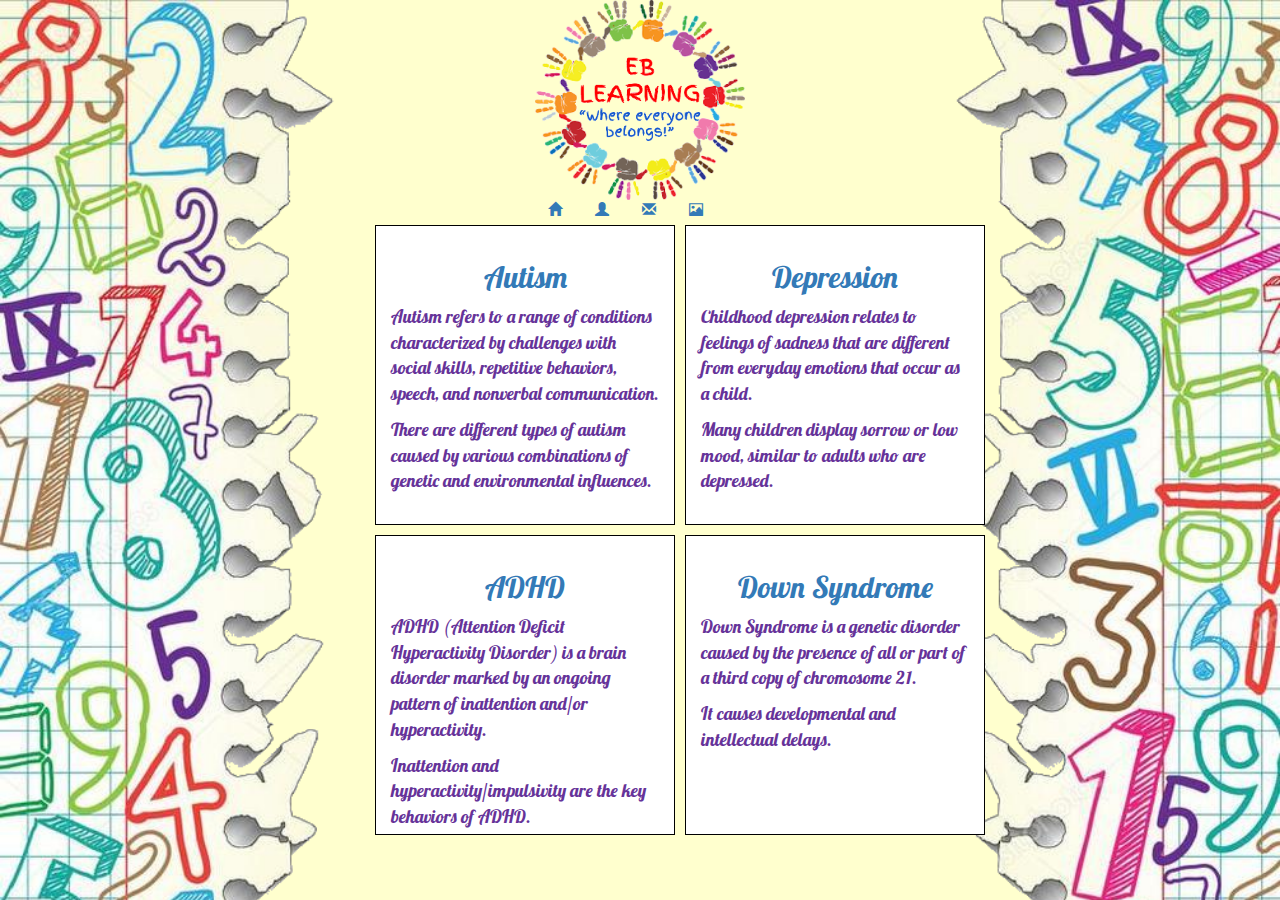
<file: index.html>
<!DOCTYPE html>
<html lang="en-us">
<head>
  <title>EB LEARNING</title>
  <link rel="shortcut icon" href="ebnew.png">
<link rel="stylesheet" type="text/css" href="home.css"/>
<meta name="viewport" content="width=device-width, initial-scale=1.0">
<link rel="stylesheet" href="https://maxcdn.bootstrapcdn.com/bootstrap/3.3.7/css/bootstrap.min.css">
<style>
.disability {
    float: left;
    margin: 5px;
    padding: 15px;
    max-width: 300px;
    height: 300px;
    background-color:#FFFFFF;
    color: 	#663399;
    border: 1px solid black;
}
#disability {
  width: 800px;
  margin-left: 370px;
  font-size: 18px;
  color: 	#FF7F50;
}

.icon-bar {
    width: 100%;
    background-color: #555;
    overflow: auto;
}

</style>
</head>
<body id="body">

<style>
#logo {
  text-align: center;
}

</style>

<div id="logo">
<img src="ebnew.png" style="width:210px;height:200px;">
</div>

</head>

<body>
  <div class="icon">
<a href="index.html"><i class="glyphicon glyphicon-home" id="home" title="Home"></i></a>
<a href="aboutcontact.html"><i class="glyphicon glyphicon-user" id="user" title="About Us"></i></a>
<a href="aboutcontact.html"><i class="glyphicon glyphicon-envelope" id="contact" title="Contact Us"></i></a>
<a href="games.html"><i class="glyphicon glyphicon-picture" id="games" title="Interactive Activities"></i></a>
</div>

<div id="disability">

<div class="disability">
  <center><a href="autism.html"><h2>Autism</h2></a></center>
  <p>Autism refers to a range of conditions characterized by challenges with social skills, repetitive behaviors, speech, and nonverbal communication.</p>
  <p>There are different types of autism caused by various combinations of genetic and environmental influences.</p>
</div>

<div class="disability">
  <center><a href="depression.html"><h2>Depression</h2></a></center>
  <p>Childhood depression relates to feelings of sadness that are different from everyday emotions that occur as a child.</p>
  <p>Many children display sorrow or low mood, similar to adults who are depressed.</p>
</div>

<div class="disability">
  <center><a href="adhd.html"><h2>ADHD</h2></a></center>
  <p>ADHD (Attention Deficit Hyperactivity Disorder) is a brain disorder marked by an ongoing pattern of inattention and/or hyperactivity.</p>
  <p>Inattention and hyperactivity/impulsivity are the key behaviors of ADHD.</p>
</div>

<div class="disability">
  <center><a href="down.html"><h2>Down Syndrome</h2></a></center>
  <p>Down Syndrome is a genetic disorder caused by the presence of all or part of a third copy of chromosome 21.</p>
  <p>It causes developmental and intellectual delays.</p>
</div>

</div>

</body>
</html>
</file>
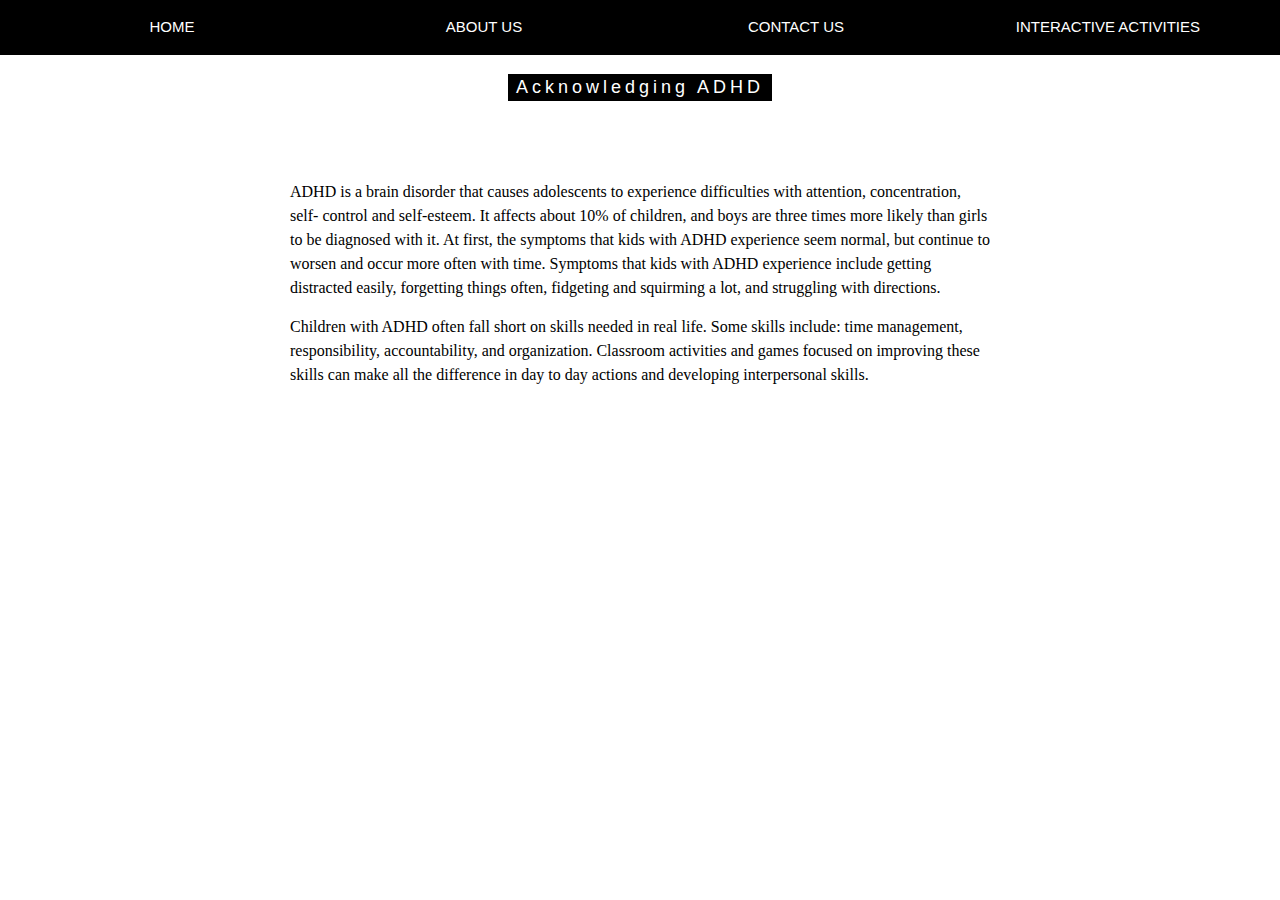
<file: adhd.html>
<!DOCTYPE html>
<html>
<title>Acknowledging ADHD</title>
<link rel="shortcut icon" href="ebnew.png">
<meta charset="UTF-8">
<meta name="viewport" content="width=device-width, initial-scale=1">
<link rel="stylesheet" href="https://www.w3schools.com/w3css/4/w3.css">
<link rel="stylesheet" type="text/css" href="adhd.css"/>
<style>
body, html {
    height: 100%;
    font-family: "Inconsolata", sans-serif;
}
.bgimg {
    background-position: center;
    background-size: cover;
    background-repeat: no-repeat;
    background-image: url("/https://media.giphy.com/media/K6XzyTHyNwZck/source.gif");
}
.menu {
    display: none;
}
#try2 {
  text-align: center;
  float: center;
}
</style>
<body>

<div class="w3-top" id="try">
  <div class="w3-row w3-padding w3-black" id="try2">
    <div class="w3-col s3">
      <a href="index.html" class="w3-button w3-block w3-black">HOME</a>
    </div>
    <div class="w3-col s3">
      <a href="aboutcontact.html" class="w3-button w3-block w3-black">ABOUT US</a>
    </div>
    <div class="w3-col s3">
      <a href="aboutcontact.html" class="w3-button w3-block w3-black">CONTACT US</a>
    </div>
    <div class="w3-col s3">
      <a href="games.html" class="w3-button w3-block w3-black">INTERACTIVE ACTIVITIES</a>
    </div>
  </div>
</div>

<div class="w3-container" id="about">
  <div class="w3-content" style="max-width:700px">
    <h5 class="w3-center w3-padding-64"><span class="w3-tag w3-wide">Acknowledging ADHD</span></h5>
    <p><font size="3" color="black" font face="georgia">ADHD is a brain disorder that causes adolescents to experience difficulties with attention, concentration, self- control and self-esteem. It affects about 10% of children, and boys are three times more likely than girls to be diagnosed with it. At first, the symptoms that kids with ADHD experience seem normal, but continue to worsen and occur more often with time. Symptoms that kids with ADHD experience include getting distracted easily, forgetting things often, fidgeting and squirming a lot, and struggling with directions.</font></p>
    <p><font size="3" color="black" font face="georgia">Children with ADHD often fall short on skills needed in real life. Some skills include: time management, responsibility, accountability, and organization. Classroom activities and games focused on improving these skills can make all the difference in day to day actions and developing interpersonal skills.</font></p>
    <center><iframe allowtransparency="true" width="485" height="402" src="https://scratch.mit.edu/projects/embed/170763919/?autostart=false" frameborder="0" allowfullscreen></iframe></center>
</body>
</html>
</file>
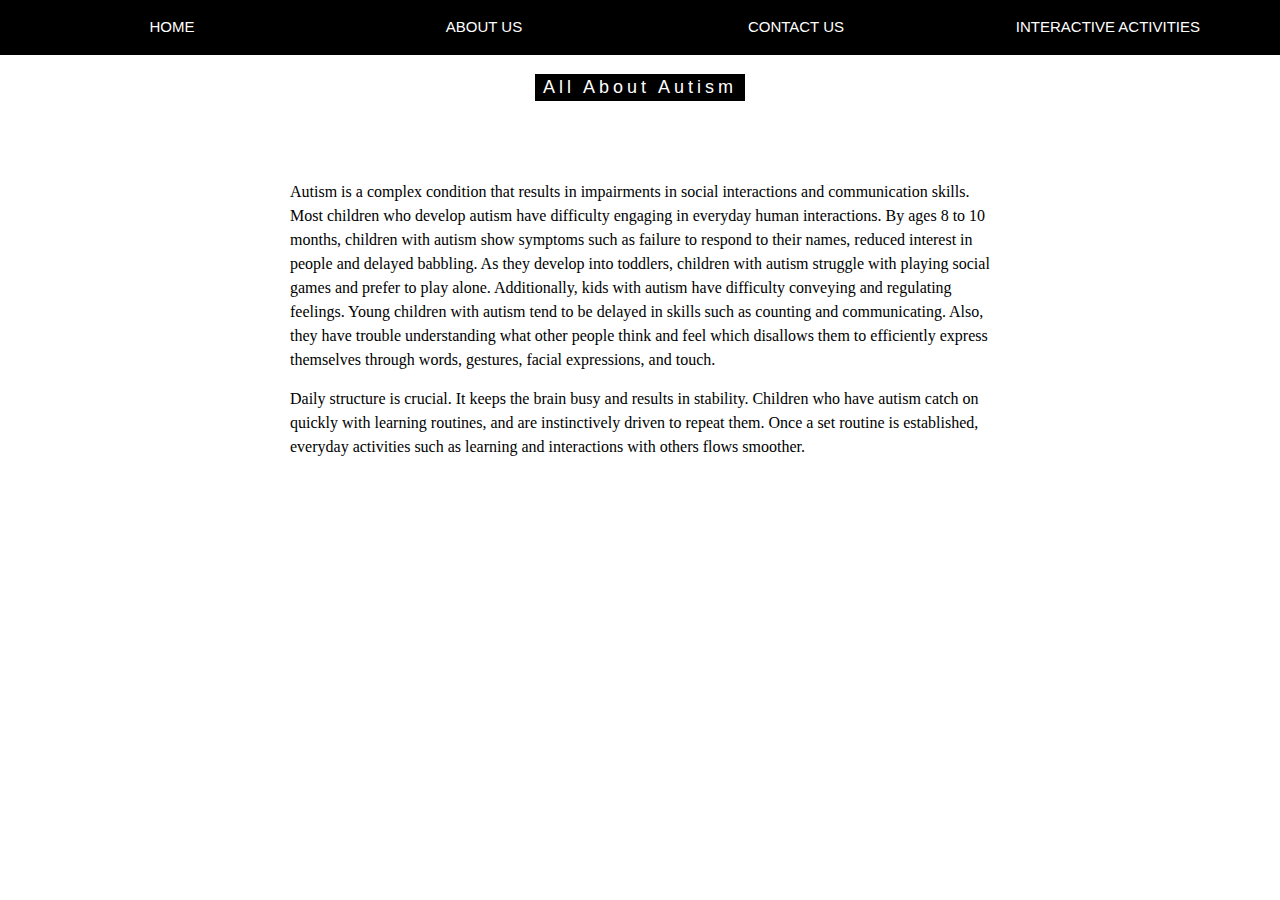
<file: autism.html>
<!DOCTYPE html>
<html>
<title>All About Autism</title>
<link rel="shortcut icon" href="ebnew.png">
<meta charset="UTF-8">
<meta name="viewport" content="width=device-width, initial-scale=1">
<link rel="stylesheet" href="https://www.w3schools.com/w3css/4/w3.css">
<link rel="stylesheet" type="text/css" href="depression.css"/>
<style>

body, html {
    height: 100%;
    font-family: "Inconsolata", sans-serif;
}
.bgimg {
    background-position: center;
    background-size: cover;
    background-repeat: no-repeat;
    background-image: url("/https://media.giphy.com/media/K6XzyTHyNwZck/source.gif");
}
.menu {
    display: none;
}
#try2 {
  text-align: center;
  float: center;
}
</style>
<body>

<div class="w3-top" id="try">
  <div class="w3-row w3-padding w3-black" id="try2">
    <div class="w3-col s3">
      <a href="index.html" class="w3-button w3-block w3-black">HOME</a>
    </div>
    <div class="w3-col s3">
      <a href="aboutcontact.html" class="w3-button w3-block w3-black">ABOUT US</a>
    </div>
    <div class="w3-col s3">
      <a href="aboutcontact.html" class="w3-button w3-block w3-black">CONTACT US</a>
    </div>
    <div class="w3-col s3">
      <a href="games.html" class="w3-button w3-block w3-black">INTERACTIVE ACTIVITIES</a>
    </div>
  </div>
</div>

<div class="w3-container" id="about">
  <div class="w3-content" style="max-width:700px">
    <h5 class="w3-center w3-padding-64"><span class="w3-tag w3-wide">All About Autism</span></h5>
    <p><font size="3" color="black" font face="georgia">Autism is a complex condition that results in impairments in social interactions and communication skills. Most children who develop autism have difficulty engaging in everyday human interactions. By ages 8 to 10 months, children with autism show symptoms such as failure to respond to their names, reduced interest in people and delayed babbling. As they develop into toddlers, children with autism struggle with playing social games and prefer to play alone. Additionally, kids with autism have difficulty conveying and regulating feelings. Young children with autism tend to be delayed in skills such as counting and communicating. Also, they have trouble understanding what other people think and feel which disallows them to efficiently express themselves through words, gestures, facial expressions, and touch.</font></p>
    <p><font size="3" color="black" font face="georgia">Daily structure is crucial. It keeps the brain busy and results in stability. Children who have autism catch on quickly with learning routines, and are instinctively driven to repeat them. Once a set routine is established, everyday activities such as learning and interactions with others flows smoother. </font></p>
    <center><iframe allowtransparency="true" width="485" height="402" src="https://scratch.mit.edu/projects/embed/2498730/?autostart=false" frameborder="0" allowfullscreen></iframe></center>
  </body>
</html>
</file>
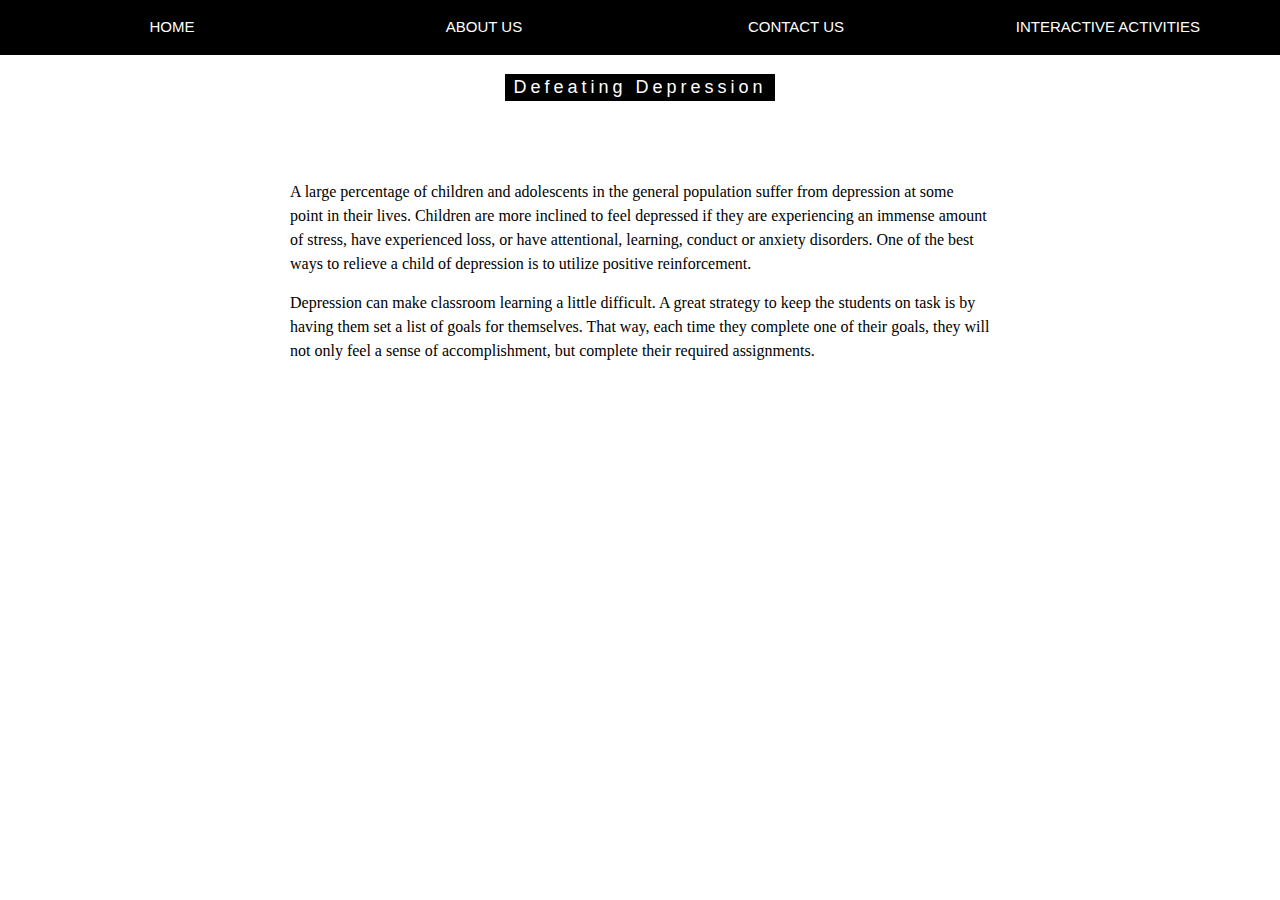
<file: depression.html>
<!DOCTYPE html>
<html>
<title>Defeating Depression</title>
<link rel="shortcut icon" href="ebnew.png">
<meta charset="UTF-8">
<meta name="viewport" content="width=device-width, initial-scale=1">
<link rel="stylesheet" href="https://www.w3schools.com/w3css/4/w3.css">
<link rel="stylesheet" type="text/css" href="depression.css"/>
<style>

body, html {
    height: 100%;
    font-family: "Inconsolata", sans-serif;
}
.bgimg {
    background-position: center;
    background-size: cover;
    background-repeat: no-repeat;
    background-image: url("/https://media.giphy.com/media/K6XzyTHyNwZck/source.gif");
}
.menu {
    display: none;
}
#try2 {
  text-align: center;
  float: center;
}
</style>
<body>

<div class="w3-top" id="try">
  <div class="w3-row w3-padding w3-black" id="try2">
    <div class="w3-col s3">
      <a href="index.html" class="w3-button w3-block w3-black">HOME</a>
    </div>
    <div class="w3-col s3">
      <a href="aboutcontact.html" class="w3-button w3-block w3-black">ABOUT US</a>
    </div>
    <div class="w3-col s3">
      <a href="aboutcontact.html" class="w3-button w3-block w3-black">CONTACT US</a>
    </div>
    <div class="w3-col s3">
      <a href="games.html" class="w3-button w3-block w3-black">INTERACTIVE ACTIVITIES</a>
    </div>
  </div>
</div>

<div class="w3-container" id="about">
  <div class="w3-content" style="max-width:700px">
    <h5 class="w3-center w3-padding-64"><span class="w3-tag w3-wide">Defeating Depression</span></h5>
    <p><font size="3" color="black" font face="georgia">A large percentage of children and adolescents in the general population suffer from depression at some point in their lives. Children are more inclined to feel depressed if they are experiencing an immense amount of stress, have experienced loss, or have attentional, learning, conduct or anxiety disorders. One of the best ways to relieve a child of depression is to utilize positive reinforcement.</font></p>
    <p><font size="3" color="black" font face="georgia">Depression can make classroom learning a little difficult. A great strategy to keep the students on task is by having them set a list of goals for themselves. That way, each time they complete one of their goals, they will not only feel a sense of accomplishment, but complete their required assignments.</font></p>
    <center><iframe allowtransparency="true" width="485" height="402" src="https://scratch.mit.edu/projects/embed/170762476/?autostart=false" frameborder="0" allowfullscreen></iframe></center>
</body>
</html>
</file>
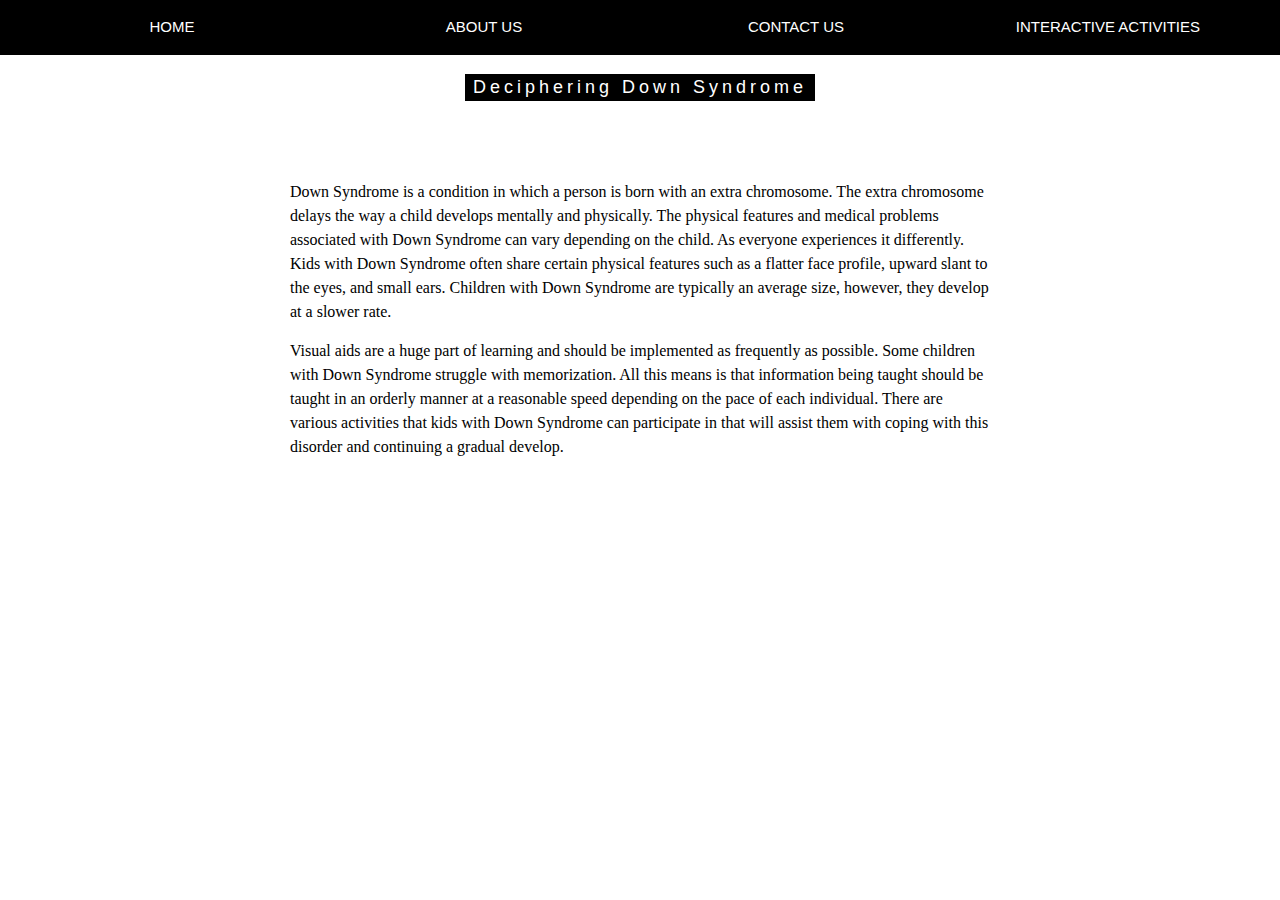
<file: down.html>
<!DOCTYPE html>
<html>
<title>Deciphering Down Syndrome</title>
<link rel="shortcut icon" href="ebnew.png">
<meta charset="UTF-8">
<meta name="viewport" content="width=device-width, initial-scale=1">
<link rel="stylesheet" href="https://www.w3schools.com/w3css/4/w3.css">
<link rel="stylesheet" type="text/css" href="down.css"/>
<style>
body, html {
    height: 100%;
    font-family: "Inconsolata", sans-serif;
}
.bgimg {
    background-position: center;
    background-size: cover;
    background-repeat: no-repeat;
    background-image: url("/https://media.giphy.com/media/K6XzyTHyNwZck/source.gif");
}
.menu {
    display: none;
}
#try2 {
  text-align: center;
  float: center;
}
</style>
<body>

<div class="w3-top" id="try">
  <div class="w3-row w3-padding w3-black" id="try2">
    <div class="w3-col s3">
      <a href="index.html" class="w3-button w3-block w3-black">HOME</a>
    </div>
    <div class="w3-col s3">
      <a href="aboutcontact.html" class="w3-button w3-block w3-black">ABOUT US</a>
    </div>
    <div class="w3-col s3">
      <a href="aboutcontact.html" class="w3-button w3-block w3-black">CONTACT US</a>
    </div>
    <div class="w3-col s3">
      <a href="games.html" class="w3-button w3-block w3-black">INTERACTIVE ACTIVITIES</a>
    </div>
  </div>
</div>

<div class="w3-container" id="about">
  <div class="w3-content" style="max-width:700px">
    <h5 class="w3-center w3-padding-64"><span class="w3-tag w3-wide">Deciphering Down Syndrome</span></h5>
    <p><font size="3" color="black" font face="georgia">Down Syndrome is a condition in which a person is born with an extra chromosome. The extra chromosome delays the way a child develops mentally and physically. The physical features and medical problems associated with Down Syndrome can vary depending on the child. As everyone experiences it differently. Kids with Down Syndrome often share certain physical features such as a flatter face profile, upward slant to the eyes, and small ears. Children with Down Syndrome are typically an average size, however, they develop at a slower rate. </font></p>
    <p><font size="3" color="black" font face="georgia">Visual aids are a huge part of learning and should be implemented as frequently as possible. Some children with Down Syndrome struggle with memorization. All this means is that information being taught should be taught in an orderly manner at a reasonable speed depending on the pace of each individual. There are various activities that kids with Down Syndrome can participate in that will assist them with coping with this disorder and continuing a gradual develop.</font></p>
    <center><iframe allowtransparency="true" width="485" height="402" src="https://scratch.mit.edu/projects/embed/11604118/?autostart=false" frameborder="0" allowfullscreen></iframe></center>
</body>
</html>
</file>
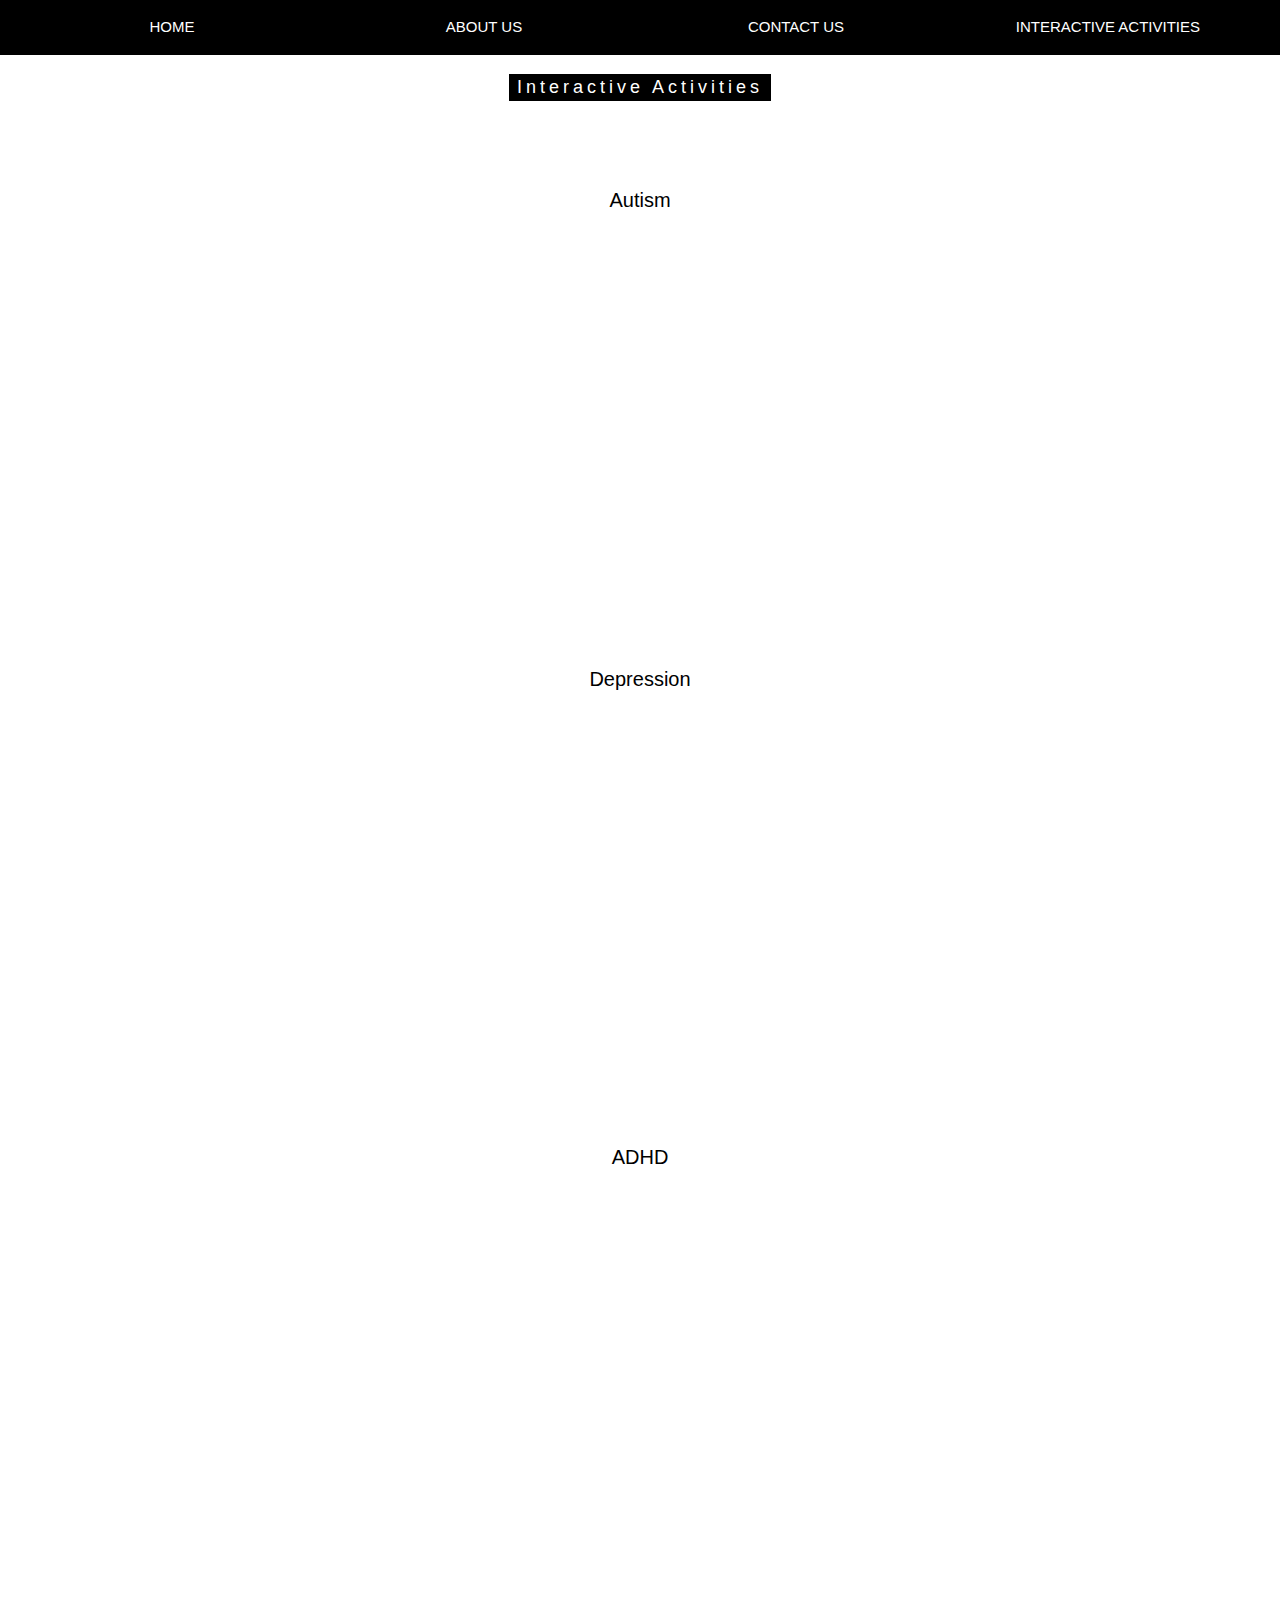
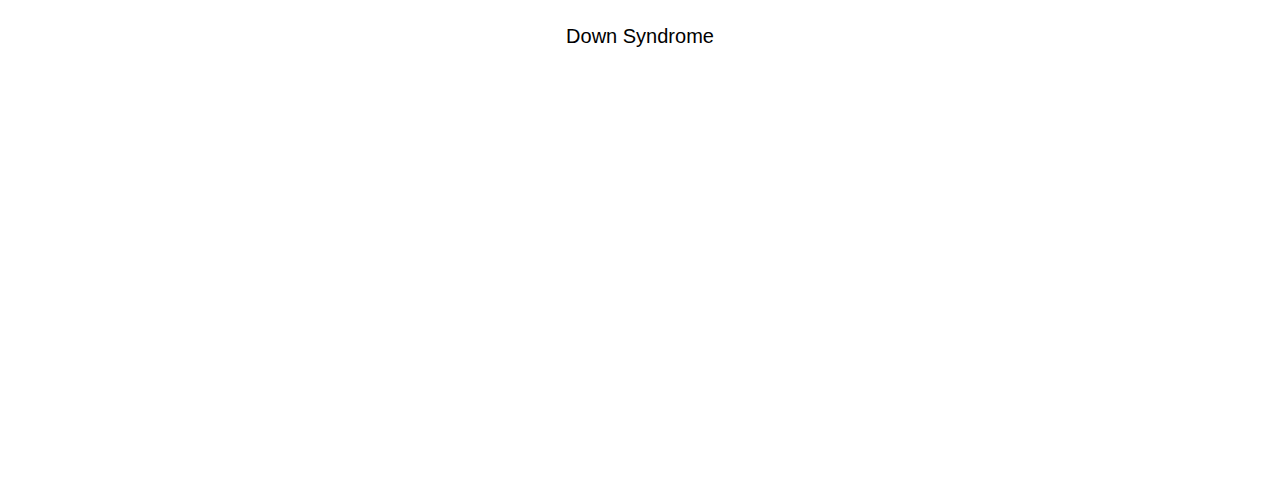
<file: games.html>
<!DOCTYPE html>
<html>
<title>Interactive Activities</title>
<link rel="shortcut icon" href="ebnew.png">
<meta charset="UTF-8">
<meta name="viewport" content="width=device-width, initial-scale=1">
<link rel="stylesheet" href="https://www.w3schools.com/w3css/4/w3.css">
<link rel="stylesheet" type="text/css" href="depression.css"/>
<style>

body, html {
    height: 100%;
    font-family: "Georgia", sans-serif;
}
p{
  font-size: 20px;
}
.menu {
    display: none;
}
#try2 {
  text-align: center;
  float: center;
}
</style>
<body>

<div class="w3-top" id="try">
  <div class="w3-row w3-padding w3-black" id="try2">
    <div class="w3-col s3">
      <a href="index.html" class="w3-button w3-block w3-black">HOME</a>
    </div>
    <div class="w3-col s3">
      <a href="aboutcontact.html" class="w3-button w3-block w3-black">ABOUT US</a>
    </div>
    <div class="w3-col s3">
      <a href="aboutcontact.html" class="w3-button w3-block w3-black">CONTACT US</a>
    </div>
    <div class="w3-col s3">
      <a href="games.html" class="w3-button w3-block w3-black">INTERACTIVE ACTIVITIES</a>
    </div>
  </div>
</div>
<h5 class="w3-center w3-padding-64"><span class="w3-tag w3-wide">Interactive Activities</span></h5>

  <center><p>Autism</p></center>
  <center><iframe allowtransparency="true" width="485" height="402" src="https://scratch.mit.edu/projects/embed/2498730/?autostart=false" frameborder="0" allowfullscreen></iframe></center>
  <center><p>Depression</p></center>
  <center><iframe allowtransparency="true" width="485" height="402" src="https://scratch.mit.edu/projects/embed/170762476/?autostart=false" frameborder="0" allowfullscreen></iframe></center>
  <center><p>ADHD</p></center>
  <center><iframe allowtransparency="true" width="485" height="402" src="https://scratch.mit.edu/projects/embed/170763919/?autostart=false" frameborder="0" allowfullscreen></iframe></center>
  <center><p>Down Syndrome</p></center>
  <center><iframe allowtransparency="true" width="485" height="402" src="https://scratch.mit.edu/projects/embed/11604118/?autostart=false" frameborder="0" allowfullscreen></iframe></center>


  </body>
</html>
</file>
<file: home.css>
#body {
    background-image:url("tan.png");
    background-repeat: no-repeat;
    background-size: cover;
    display:block;
    font-family: "lobster";
}

.glyphicon {
  display: inline-block;
  padding-right:30px;
}

@font-face {
  font-family: "lobster";
  src: url("lobster.otf");
}

.icon {
  text-align: center;
}

body, a:hover {cursor: url(http://cur.cursors-4u.net/user/use-1/use151.cur), progress !important;} /* End http://www.cursors-4u.com */
</file>
<file: adhd.css>
body {
    background-image:url("https://media.giphy.com/media/K6XzyTHyNwZck/source.gif");
    background-position: center;
    background-size: cover;
    background-repeat: no-repeat;
  }
body, a:hover {cursor: url(http://cur.cursors-4u.net/user/use-1/use151.cur), progress !important;} /* End http://www.cursors-4u.com */
</file>
<file: depression.css>
body {
    background-image:url("https://media.giphy.com/media/K6XzyTHyNwZck/source.gif");
    background-position: center;
    background-size: 2000px 4000px;
    background-repeat: no-repeat;
  }
body, a:hover {cursor: url(http://cur.cursors-4u.net/user/use-1/use151.cur), progress !important;} /* End http://www.cursors-4u.com */
</file>
<file: down.css>
body {
    background-image:url("https://media.giphy.com/media/K6XzyTHyNwZck/source.gif");
    background-position: center;
    background-size: cover;
    background-repeat: no-repeat;
  }
body, a:hover {cursor: url(http://cur.cursors-4u.net/user/use-1/use151.cur), progress !important;} /* End http://www.cursors-4u.com */
</file>
